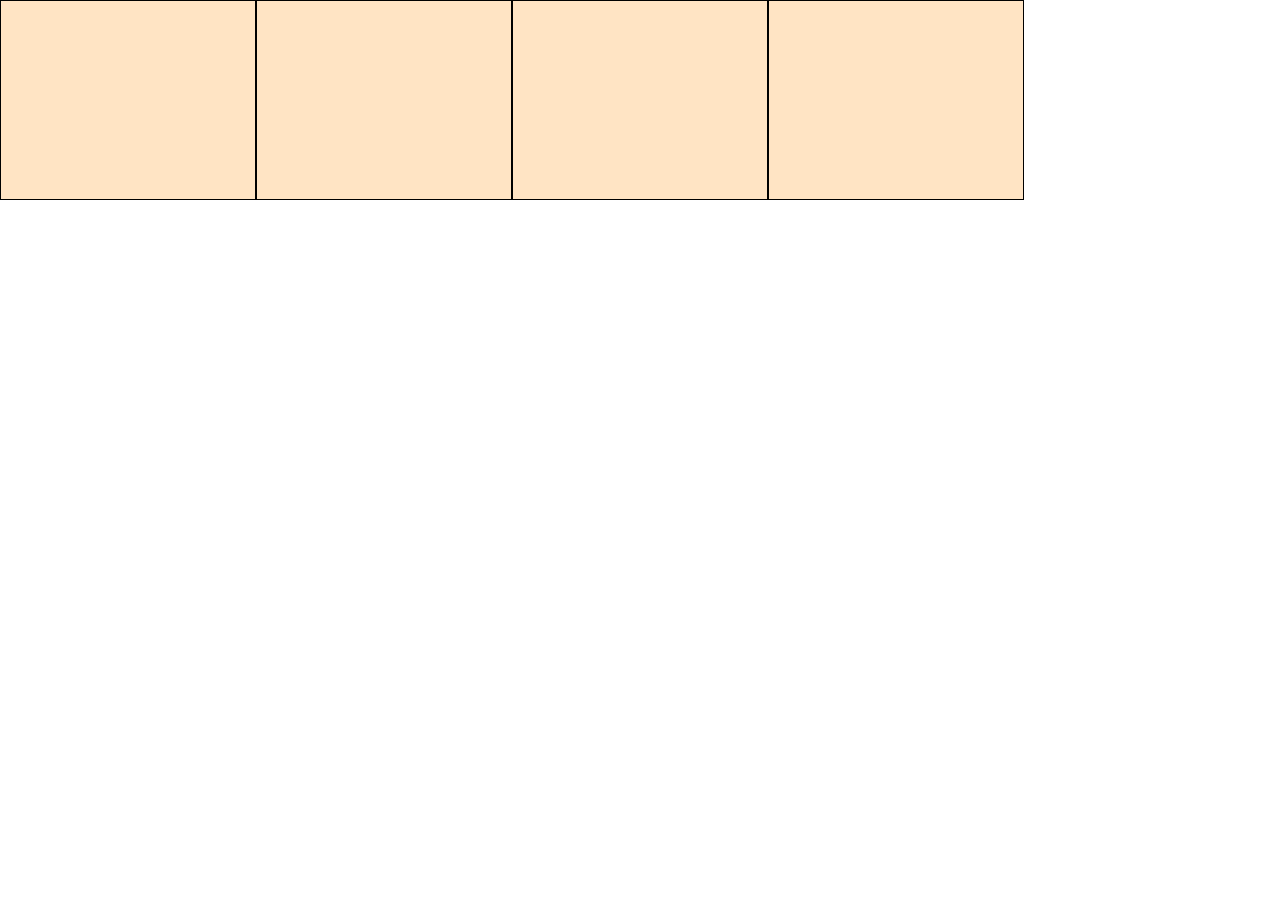
<file: index.html>
<html>
  <head>
    <title>Flexbox tutorial</title>
    <style>
      * {
        margin: 0;
        padding: 0;
        box-sizing: border-box;
      }

      .container{
          display: flex;
          flex-wrap: wrap;

      }
      .child{
          width: 20%;
          height: 200px;
          background-color: bisque;
          border: 1px solid black;
      }
      
    </style>
  </head>
  <body>
    <div class="container">
      <div class="child"></div>
      <div class="child"></div>
      <div class="child"></div>
      <div class="child"></div>
    </div>
    <!--container -->
  </body>
</html>
</file>
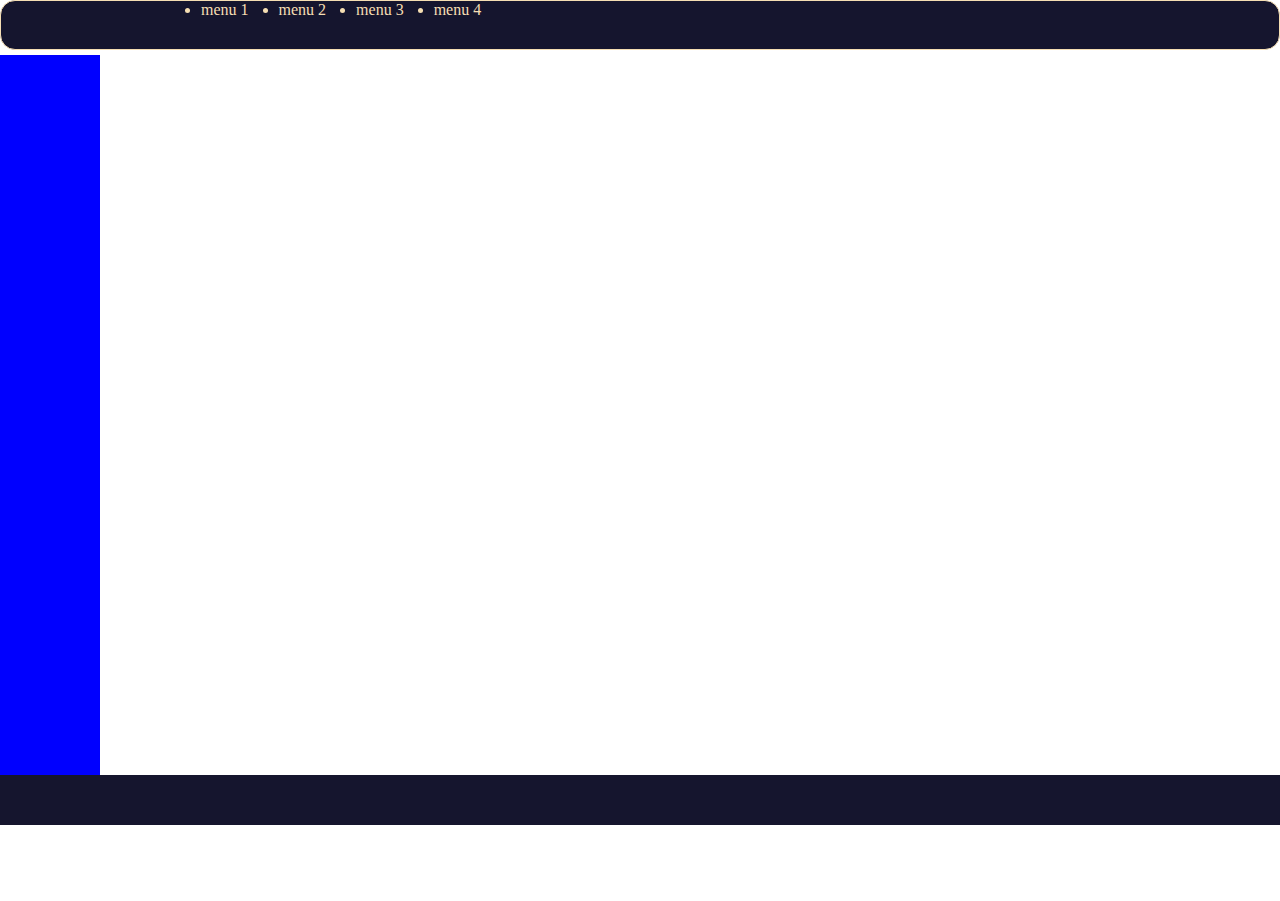
<file: index2.html>
<html>
  <head>
    <title>Flexbox tutorial</title>
    <style>
      * {
        margin: 0;
        padding: 0;
        box-sizing: border-box;
      }
      .menuTopo{
          background-color: rgb(21, 21, 46);
          height: 50px;
          width: 100%;
          border: 1px solid wheat;
          border-radius: 15px;
          overflow: hidden;
          margin-bottom: 5px;
          color: wheat;
          display: flex;
      }

      .menuEsquerdo{
          background-color: blue;
          height: 80%;
          width: 100px;
      }

      .menuTopo li{
          margin-left: 30px;
      }

      
      .footer{
          background-color: rgb(21, 21, 46);
          height: 50px;
          width: 100%;
          overflow: hidden;
          margin-bottom: 55px;
          color: wheat;
          display: flex;
          margin-bottom: -1px;
      }

    
      
    </style>
  </head>
  <body>
    <div class="menuTopo">
        <ul><li style="margin-left: 200px;">menu 1</li></ul>
        <ul><li>menu 2</li></ul>
        <ul><li>menu 3</li></ul>
        <ul><li>menu 4</li></ul>
    </div><!--menuEsquerdo -->
    <div class="menuEsquerdo">

    </div><!--menuEsquerdo -->

    <div class="footer">

    </div><!--footer -->
    
  </body>
</html>
</file>
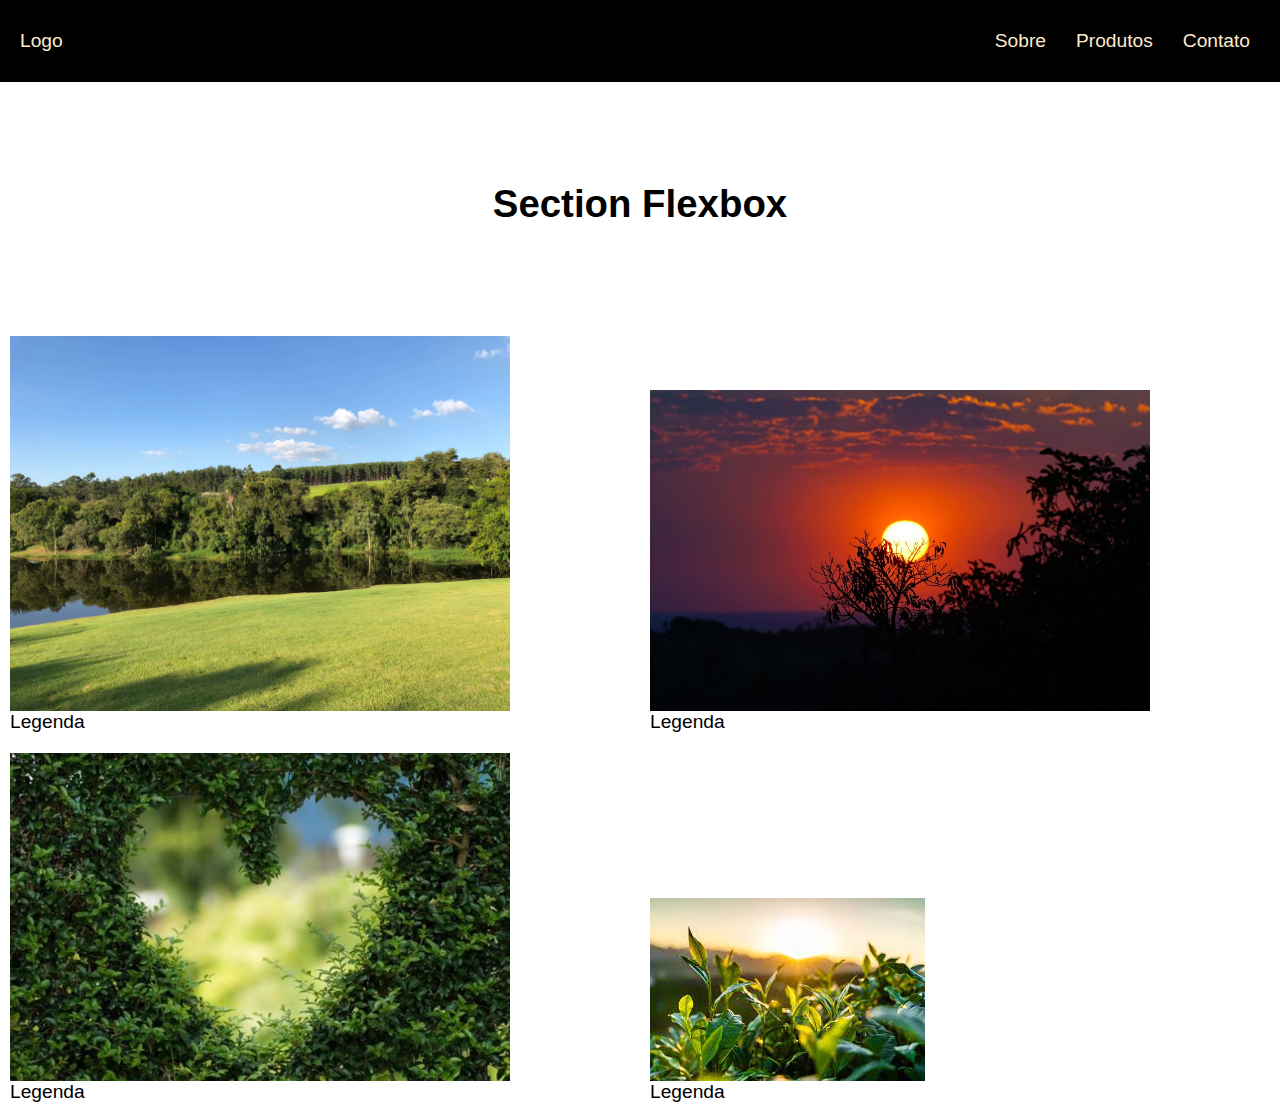
<file: index3.html>
<html lang="pt-br">
  <head>
    <meta charset="UTF-8" />
    <meta http-equiv="X-UA-Compatible" content="IE=edge" />
    <meta name="viewport" content="width=device-width, initial-scale=1.0" />
    <title>CSS Grid e Flexbox</title>
    <link rel="stylesheet" href="./style.css" />
  </head>
  <body>
    <header class="header">
      <a href="/">Logo</a>
      <nav>
        <ul class="menu">
          <li><a href="/">Sobre</a></li>
          <li><a href="/">Produtos</a></li>
          <li><a href="/">Contato</a></li>
        </ul>
      </nav>
    </header>

    <h1>Section Flexbox</h1>
    <section class="flex">
      <div>
        <img src="./imgs/img1.jpg" alt="" />
        <p>Legenda</p>
      </div>
      <div>
        <img src="./imgs/img2.jpg" alt="" />
        <p>Legenda</p>
      </div>
      <div>
        <img src="./imgs/img3.jpg" alt="" />
        <p>Legenda</p>
      </div>
      <div>
        <img src="./imgs/img4.jpg" alt="" />
        <p>Legenda</p>
      </div>
    </section>
  </body>
</html>
</file>
<file: style.css>
body,
ul,
li,
p {
  margin: 0px;
  padding: 0px;
  list-style: none;
  font-size: 1.2rem;
  font-family: Arial, Helvetica, sans-serif;
}

a{
    text-decoration: none;
    color: blanchedalmond;
}

.header{
    background-color: black;
    display: flex;
    flex-wrap: wrap;
    justify-content: space-between;
    padding: 20px;
    align-items: center;
}

.menu{
    display: flex;
}

.menu li{
    margin-left: 10px;
}
.menu li a{
    padding: 10px;
    display: flex;
}

h1{
    text-align: center;
    margin-top: 100px;
    margin-bottom: 100px;
}

img{
   max-width: 500px;
}

.flex{
    display: flex;
    align-items: flex-end;  
    flex-wrap: wrap;
  
  
}

.flex > div{
    flex:  1 1 200px;
    margin:10px;
}
</file>
